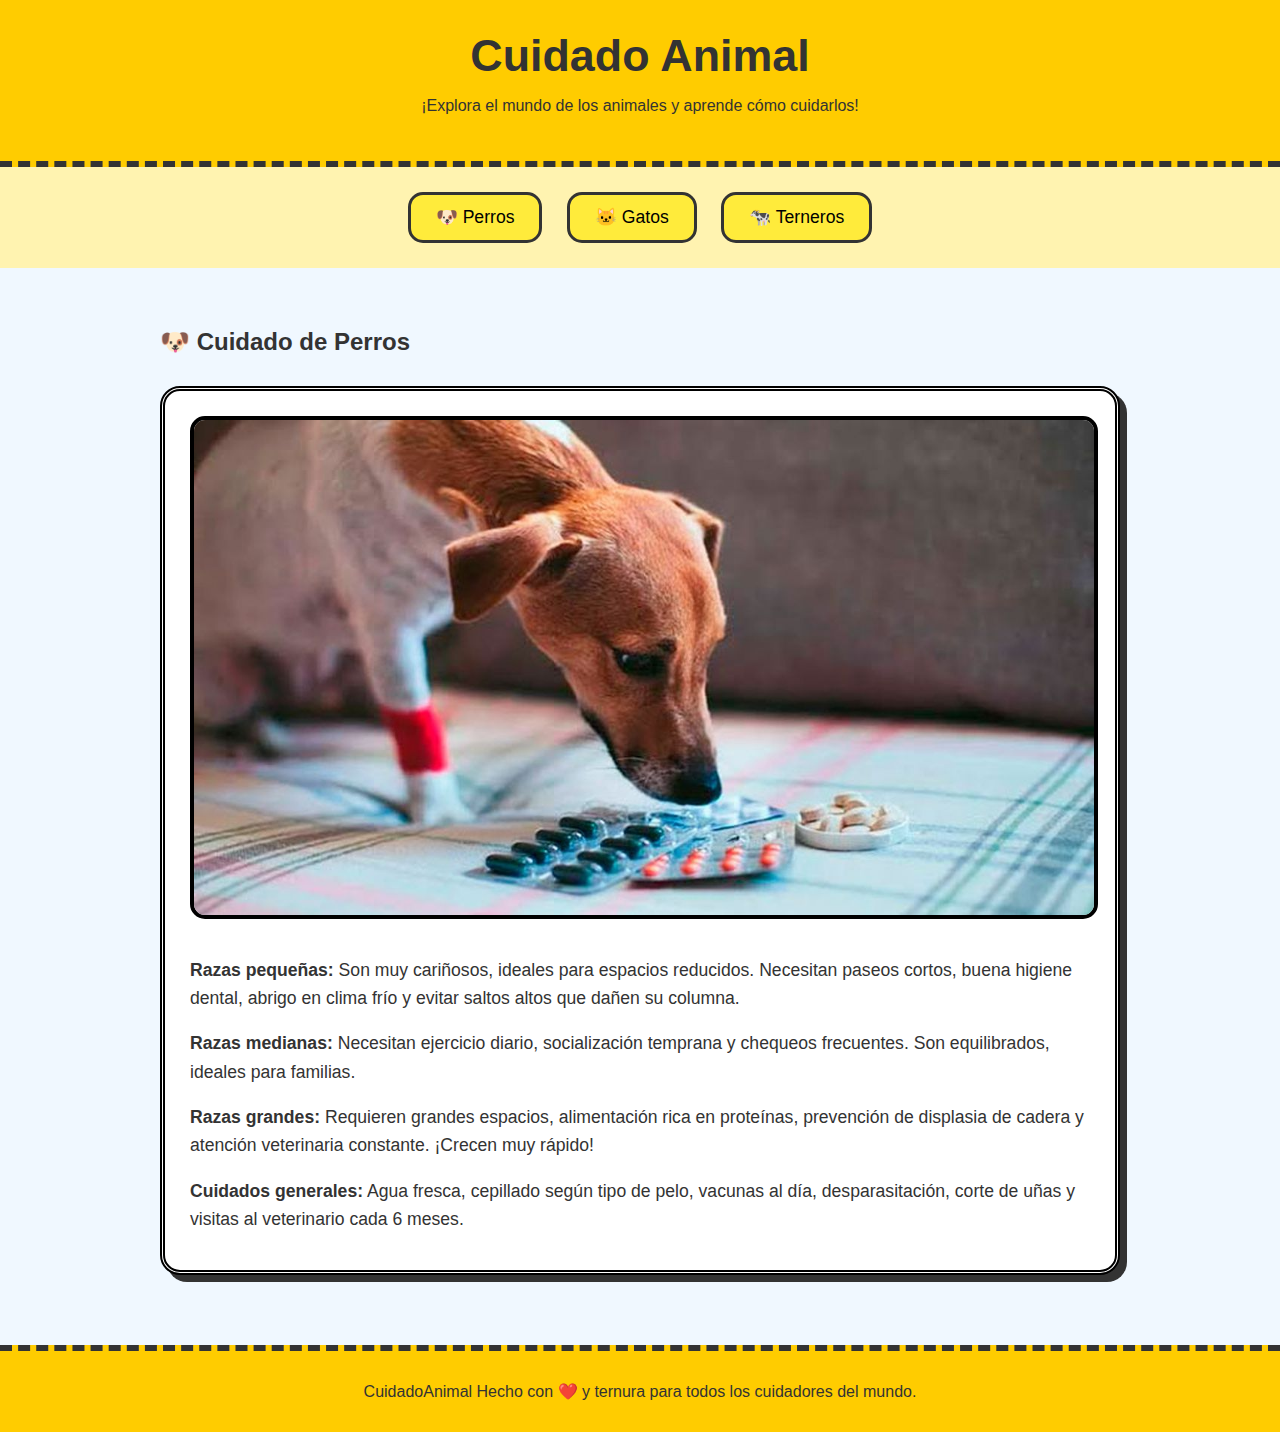
<file: CuidadoAnimal.html>
<!DOCTYPE html>
<html lang="en">
<head>
  <meta charset="UTF-8" />
  <meta name="viewport" content="width=device-width, initial-scale=1.0"/>
  <title>Comic Interactivo: Cuidado Animal</title>
  <style>
    body {
      font-family: 'Comic Sans MS', cursive, sans-serif;
      background: #f0f8ff;
      margin: 0;
      padding: 0;
      color: #333;
    }

    header {
      background: #ffcc00;
      text-align: center;
      padding: 30px;
      border-bottom: 6px dashed #333;
    }

    h1 {
      font-size: 2.8rem;
      margin: 0;
    }

    nav {
      text-align: center;
      background: #fff3b0;
      padding: 15px;
    }

    nav button {
      font-size: 1.1rem;
      margin: 10px;
      padding: 12px 25px;
      border: 3px solid #333;
      background: #ffeb3b;
      cursor: pointer;
      border-radius: 15px;
      transition: 0.3s;
    }

    nav button:hover {
      background: #ffe600;
      transform: scale(1.05);
    }

    main {
      max-width: 960px;
      margin: 20px auto;
      padding: 20px;
    }

    .seccion {
      display: none;
    }

    .seccion.activa {
      display: block;
    }

    .comic {
      background: #fff;
      border: 5px double #000;
      padding: 25px;
      margin: 30px 0;
      border-radius: 20px;
      box-shadow: 7px 7px #333;
    }

    .comic img {
      max-width: 100%;
      border: 4px solid #000;
      border-radius: 15px;
      margin-bottom: 15px;
    }

    .comic p {
      font-size: 1.1rem;
      line-height: 1.6;
      margin-bottom: 12px;
    }

    footer {
      background: #ffcc00;
      text-align: center;
      padding: 15px;
      border-top: 6px dashed #333;
    }
  </style>
</head>
<body>
  <header>
    <h1>Cuidado Animal</h1>
    <p>¡Explora el mundo de los animales y aprende cómo cuidarlos!</p>
  </header>

  <nav>
    <button onclick="mostrarSeccion('perros')">🐶 Perros</button>
    <button onclick="mostrarSeccion('gatos')">🐱 Gatos</button>
    <button onclick="mostrarSeccion('terneros')">🐄 Terneros</button>
  </nav>

  <main>
    <!-- PERROS -->
    <section id="perros" class="seccion activa">
      <h2>🐶 Cuidado de Perros</h2>
      <div class="comic">
        <img src="src/medicamento_perro.jpeg" alt="Perros felices">
        <p><strong>Razas pequeñas:</strong> Son muy cariñosos, ideales para espacios reducidos. Necesitan paseos cortos, buena higiene dental, abrigo en clima frío y evitar saltos altos que dañen su columna.</p>
        <p><strong>Razas medianas:</strong> Necesitan ejercicio diario, socialización temprana y chequeos frecuentes. Son equilibrados, ideales para familias.</p>
        <p><strong>Razas grandes:</strong> Requieren grandes espacios, alimentación rica en proteínas, prevención de displasia de cadera y atención veterinaria constante. ¡Crecen muy rápido!</p>
        <p><strong>Cuidados generales:</strong> Agua fresca, cepillado según tipo de pelo, vacunas al día, desparasitación, corte de uñas y visitas al veterinario cada 6 meses.</p>
      </div>
    </section>

    <!-- GATOS -->
    <section id="gatos" class="seccion">
      <h2>🐱 Cuidado de Gatos</h2>
      <div class="comic">
        <img src="src/medicamento_gato.jpeg" alt="Gatos saludables">
        <p><strong>Ambiente limpio:</strong> Necesitan un hogar tranquilo, lugares altos, escondites y una caja de arena siempre limpia. Los gatos son territoriales y se estresan fácilmente.</p>
        <p><strong>Alimentación:</strong> Comida de calidad, agua fresca diaria y evitar sobras humanas. Algunos gatos prefieren beber en movimiento, como con fuentes automáticas.</p>
        <p><strong>Juegos y salud:</strong> Juguetes, rascadores y tiempo de juego diario previenen el estrés y el sobrepeso. Es importante mantenerlos vacunados, esterilizados y llevarlos al veterinario una vez al año.</p>
        <p><strong>Amor felino:</strong> Cada gato tiene su carácter. Algunos son independientes, otros muy cariñosos. ¡Dales cariño sin invadir su espacio!</p>
      </div>
    </section>

    <!-- TERNEROS -->
    <section id="terneros" class="seccion">
      <h2>🐄 Cuidado de Terneros</h2>
      <div class="comic">
        <img src="src/medicamento_vaca.jpeg" alt="Terneros sanos">
        <p><strong>Primeras 24 horas:</strong> Es esencial que reciban calostro en las primeras 2 horas de vida para adquirir defensas. Hay que secarlos bien, desinfectar el ombligo y darles calor.</p>
        <p><strong>Primera semana:</strong> Deben estar en un lugar seco, limpio y ventilado. Su alimentación se basa en leche o sustituto lácteo y agua limpia. Se les puede dar pequeñas cantidades de heno y concentrado a partir del 5.º día.</p>
        <p><strong>Hasta el destete:</strong> La desparasitación, vacunación y vigilancia del crecimiento son claves. Deben acostumbrarse gradualmente a alimentos sólidos para desarrollar su rumen.</p>
        <p><strong>Entorno:</strong> Es fundamental evitar el estrés, mantenerlos limpios y vigilados. La socialización progresiva con otros terneros mejora su comportamiento adulto.</p>
      </div>
    </section>
  </main>

  <footer>
    <p>CuidadoAnimal Hecho con ❤️ y ternura para todos los cuidadores del mundo.</p>
  </footer>

  <script>
    function mostrarSeccion(id) {
      const secciones = document.querySelectorAll('.seccion');
      secciones.forEach(sec => sec.classList.remove('activa'));
      document.getElementById(id).classList.add('activa');
    }
  </script>
</body>
</html>
</file>
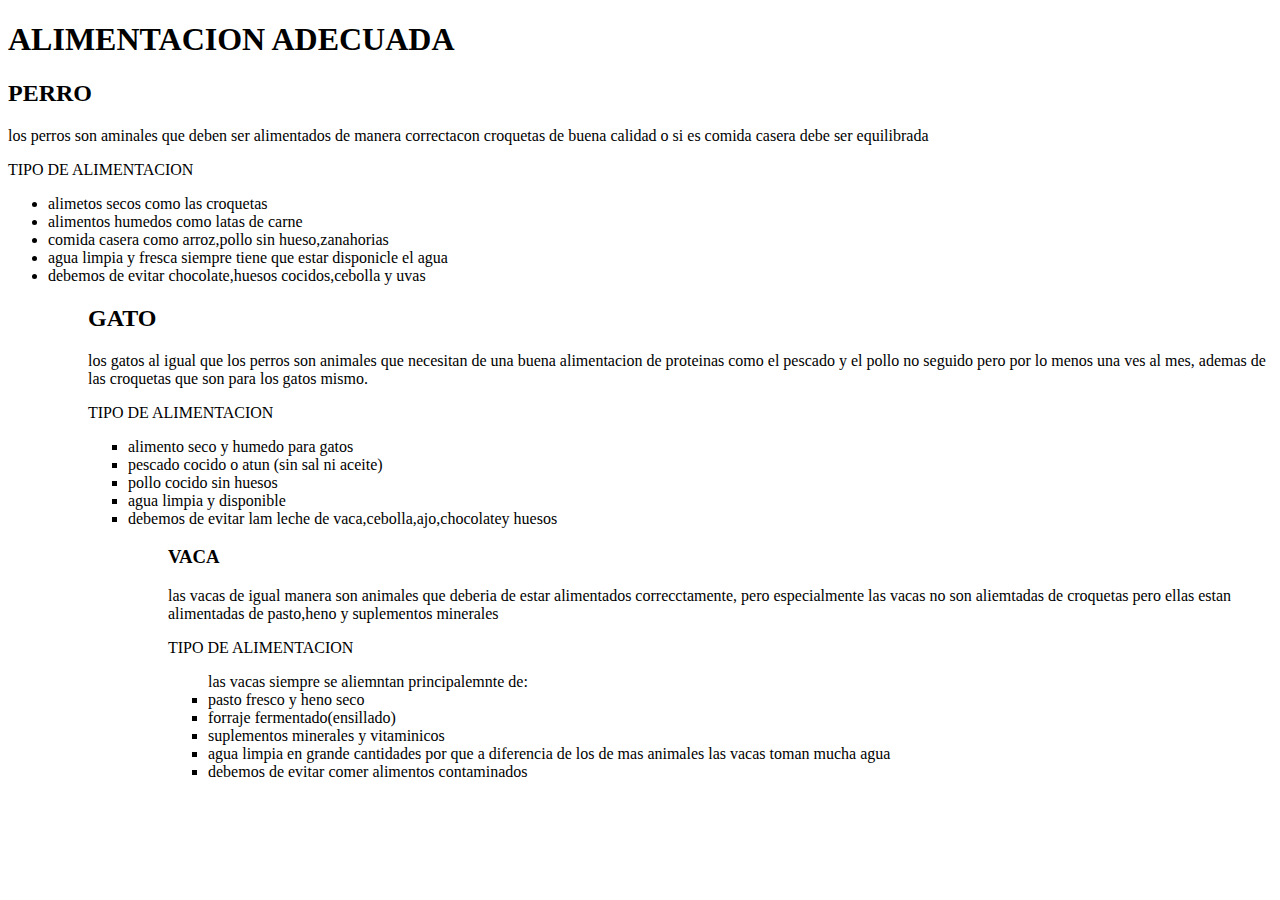
<file: TrabajoGrupalMPP/AlimentoAnimal.html>
<!DOCTYPE html>
<html lang="en">
<head>
    <meta charset="UTF-8">
    <meta name="viewport" content="width=device-width, initial-scale=1.0">
    <title>Alimento para Animales</title>
</head>
<body>
    <h1>ALIMENTACION ADECUADA</h1>
    <h2>PERRO</h2>
    <p>los perros son aminales que deben ser alimentados de manera correctacon
         croquetas de buena calidad  o si es comida casera debe ser equilibrada</p>
     <p> TIPO DE ALIMENTACION</p>
     <ul>
     <li>alimetos secos como las croquetas</li>
     <li>alimentos humedos como latas de carne </li>
     <li>comida casera como arroz,pollo sin hueso,zanahorias</li>
     <li>agua limpia y fresca siempre tiene que estar disponicle el agua </li>
     <li>debemos de evitar chocolate,huesos cocidos,cebolla y uvas</li>
       <ul>


    <h2>GATO</h2>
    <p>los gatos al igual que los perros son animales que necesitan de una buena alimentacion de proteinas
         como el pescado y el pollo no seguido pero por lo menos una ves al mes, ademas de las croquetas que
          son para los gatos mismo.</p>
          <p>TIPO DE ALIMENTACION</p>
          <ul>
          <li>alimento seco y humedo para gatos</li>
          <li>pescado cocido o atun (sin sal ni aceite)</li>
          <li>pollo cocido sin huesos</li>
          <li>agua limpia y disponible</li>
          <li>debemos de evitar lam leche de vaca,cebolla,ajo,chocolatey huesos</li>
          <ul>

    <h3>VACA</h3>
    <P>las vacas  de igual manera son animales que deberia de estar alimentados correcctamente, 
        pero especialmente las vacas no son aliemtadas de croquetas pero ellas estan alimentadas 
        de pasto,heno y suplementos minerales </P>
        <p>TIPO DE ALIMENTACION</p>
        <ul>
            las vacas siempre se aliemntan principalemnte de:
            <li>pasto fresco y heno seco</li>
            <li>forraje fermentado(ensillado)</li>
            <li>suplementos minerales y vitaminicos</li>
            <li>agua limpia en grande cantidades por que a diferencia de los de mas animales las vacas toman mucha agua</li>
            <li>debemos de evitar comer alimentos contaminados</li>
        </ul>
    
    
</body>
</html>
</file>
